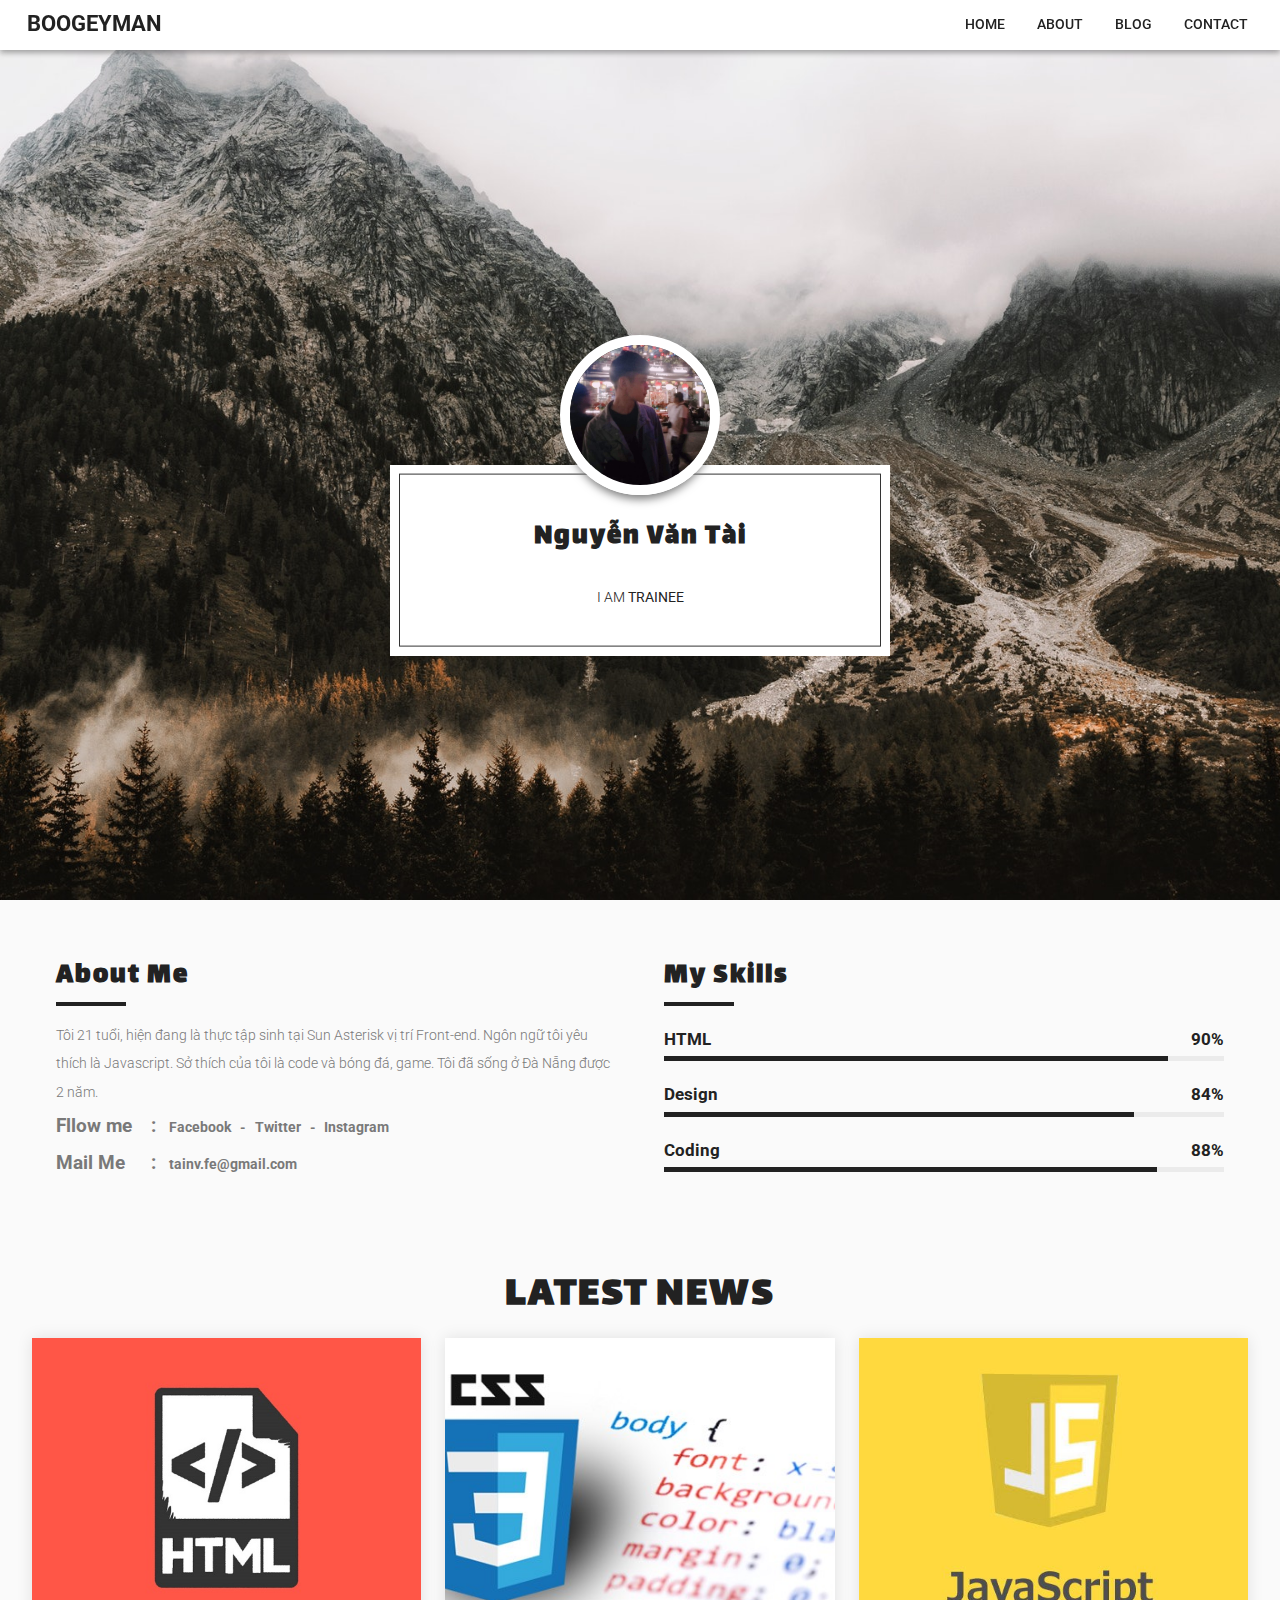
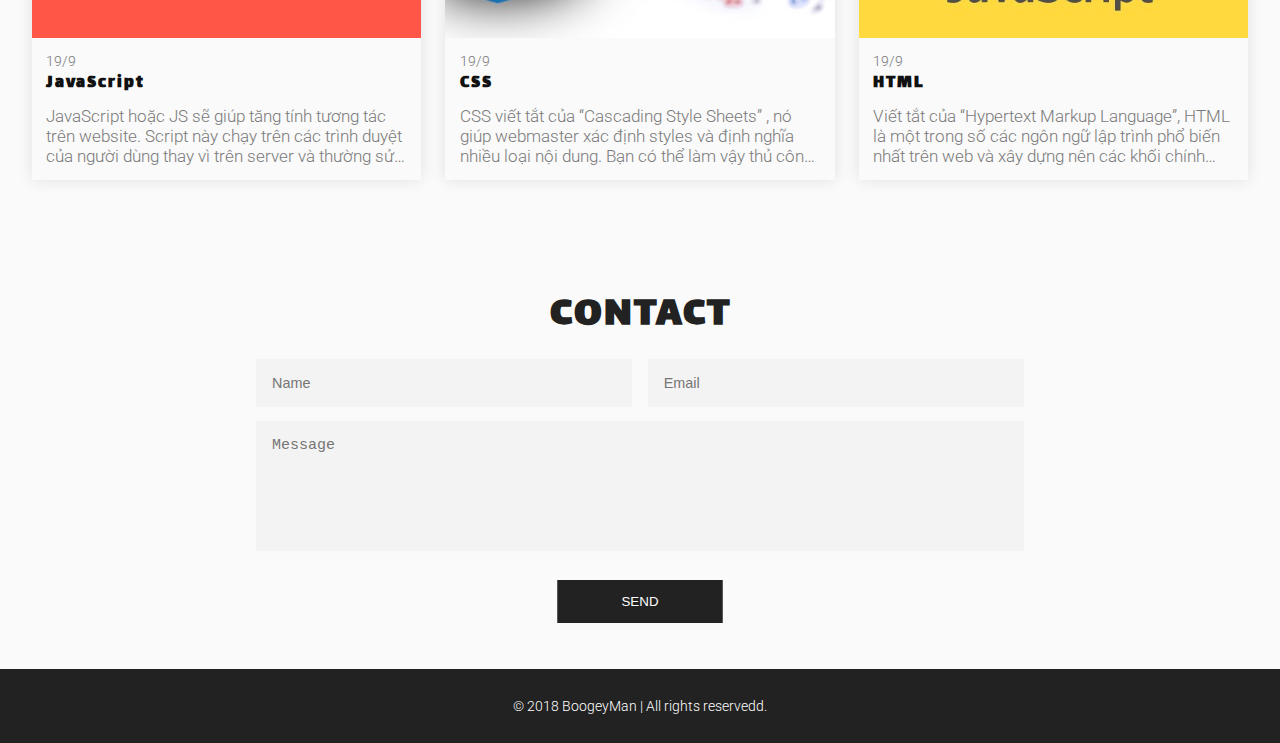
<file: index.html>
<!DOCTYPE html>
<html lang="en">
<head>
	<meta charset="UTF-8">
	<title>Boogey Man</title>
	<meta name="viewport" content="width=device-width, initial-scale=1.0">
	<link rel="stylesheet" type="text/css" href="css/style.css">
</head>
<body>
	<header class="header">
		<div class="navbar">
			<a href="#home" class="navbar__logo">Boogeyman</a>
			<input type="checkbox" id="navbar__toggle">
			<ul class="navbar__items">
				<li><a href="#home">
					home
					<label for="navbar__toggle"></label></a>
				</li>
				<li><a href="#about">about</a></li>
				<li><a href="#blog">blog</a></li>
				<li><a href="#contact">contact</a></li>
			</ul>
			<label for="navbar__toggle" class="navbar__toggle">
				<span></span>
				<span></span>
				<span></span>
			</label>
		</div>
	</header>
	<section class="home" id='home'>
		<div class="content">
			<img src="image/avatar__me.jpg" class="content__avatar">
			<h1>Nguyễn Văn Tài</h1>
			<span>I am <b>Trainee</b></span>
		</div>
	</section>
	<section class="about" id='about'>
		<div class="container">
			<div class="about__item">
				<h2>About Me</h2>
				<span>Tôi 21 tuổi, hiện đang là thực tập sinh tại Sun Asterisk vị trí Front-end. Ngôn ngữ tôi yêu thích là Javascript. Sở thích của tôi là code và bóng đá, game. Tôi đã sống ở Đà Nẵng được 2 năm.<span>
				<div class="about__more">
					<div class="follow">
						<span>Fllow me</span>
						<a href="#" hover-name='Facebook'>Facebook</a>
						<a href="#" hover-name='Twitter'>Twitter</a>
						<a href="#" hover-name='Instagram'>Instagram</a>
					</div>
					<div class="Mail Me">
						<span>Mail Me</span>
						<a href="#" hover-name='tainv.fe@gmail.com'>tainv.fe@gmail.com</a>
					</div>
				</div>
			</div>
			<div class="about__item">
				<h2>My Skills</h2>
				<div class="skills">
					<div class="skill">
						<span>HTML</span>
						<span>90%</span>
						<div class="progress-bg">
							<div class="progress-bar" style="width: 90%"></div>
						</div>
					</div>
					<div class="skill">
						<span>Design</span>
						<span>84%</span>
						<div class="progress-bg">
							<div class="progress-bar" style="width: 84%"></div>
						</div>
					</div>
					<div class="skill">
						<span>Coding</span>
						<span>88%</span>
						<div class="progress-bg">
							<div class="progress-bar" style="width: 88%"></div>
						</div>
					</div>
				</div>
			</div>
		</div>
	</section>
	<section class="blog" id="blog">
		<div class="container">
			<h1>LATEST NEWS</h1>
			<div class="row">
				<div class="card">
					<img src="image/blog__img--1.jpg">
					<div class="card__body">
						<span class="card__data">19/9</span>
						<h3>JavaScript
						</h3>
						<p>
							JavaScript hoặc JS sẽ giúp tăng tính tương tác trên website. 
							Script này chạy trên các trình duyệt của người dùng thay vì trên server 
							và thường sử dụng thư viện của bên thứ 3 nên có thể tăng thêm chức năng 
							cho website mà không phải code từ đầu.
						</p>
					</div>
				</div>
				<div class="card">
					<img src="image/blog__img--2.jpg">
					<div class="card__body">
						<span class="card__data">19/9</span>
						<h3>CSS
						</h3>
						<p>
							CSS viết tắt của “Cascading Style Sheets” , nó giúp webmaster xác định styles và định nghĩa nhiều loại nội dung. 
							Bạn có thể làm vậy thủ công với mọi yếu tố trong HTML, 
							nhưng nếu vậy bạn sẽ cứ lặp đi lặp lại thành phần đó mà bạn dùng ở nhiều nơi khác nhau
						</p>
					</div>
				</div>
				<div class="card">
					<img src="image/blog__img--3.jpg">
					<div class="card__body">
						<span class="card__data">19/9</span>
						<h3>HTML
						</h3>
						<p>
							Viết tắt của “Hypertext Markup Language”,
							HTML là một trong số các ngôn ngữ lập trình phổ biến nhất trên web
							và xây dựng nên các khối chính của một trang web.
						</p>
					</div>
				</div>
			</div>
		</div>
	</section>
	<section class="contact" id="contact">
		<div class="container">
			<h1>Contact</h1>
			<div class="row">
				<form class="contact__form">
					<input type="text" name="Name" placeholder="Name" class="form-control">
					<input type="text" name="Email" id="email" class="form-control" placeholder="Email">
					<textarea placeholder="Message" name="Message" class="form-control"></textarea>
					<button class="btn btn--submit">SEND</button>
				</form>
			</div>
		</div>
	</section>
	<footer>© 2018 BoogeyMan | All rights reservedd.</footer>
</body>
</html>
</file>
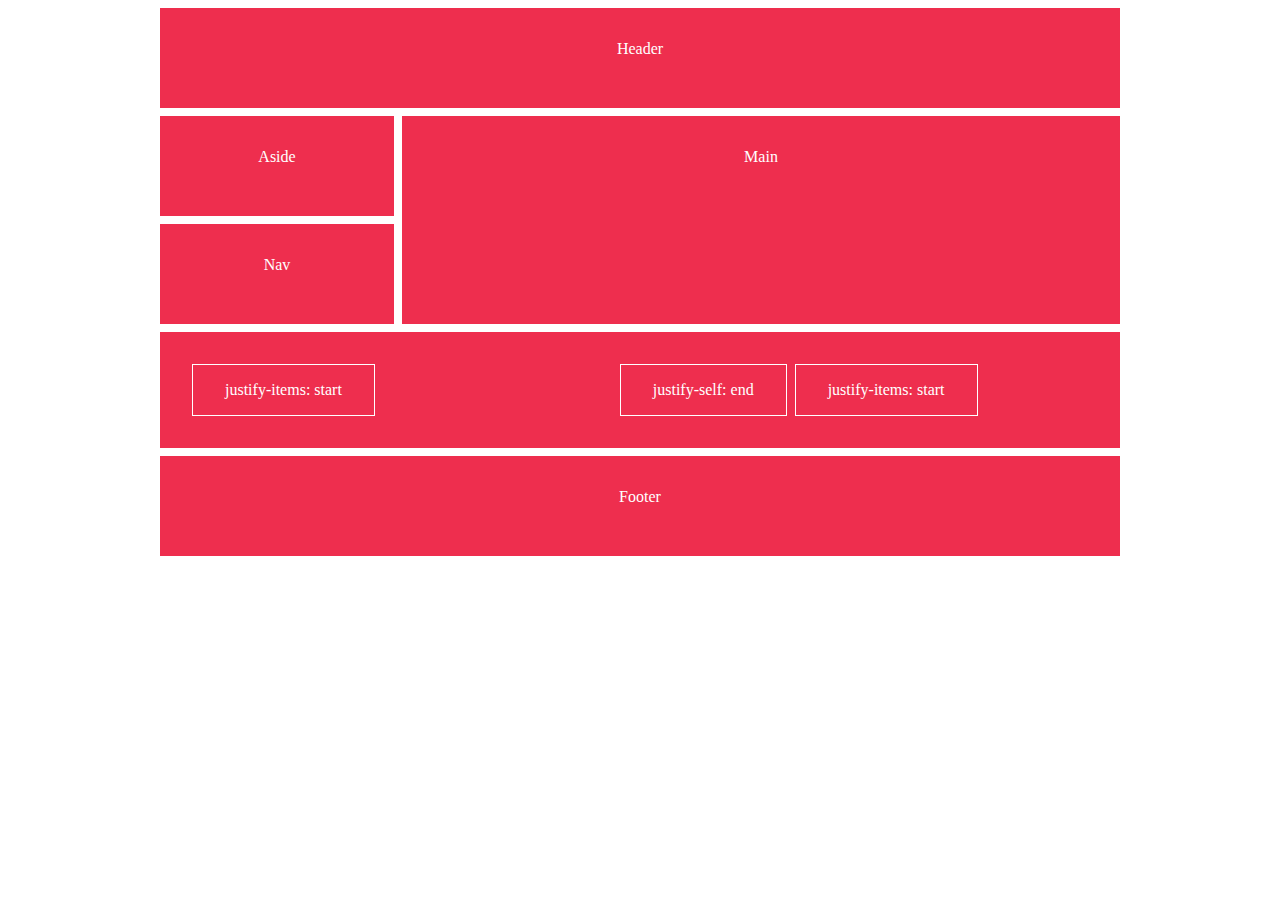
<file: grid.html>
<!DOCTYPE html>
<html lang="en">
<head>
    <meta charset="UTF-8">
    <meta name="viewport" content="width=device-width, initial-scale=1.0">
    <meta http-equiv="X-UA-Compatible" content="ie=edge">
    <link rel="stylesheet" href="./css/grid.css">
    <title>Document</title>
</head>
<body>
    <main class="container">
        <header class="header animated fadein">Header</header>
        <main class="main animated fadein">Main</main>
        <section class="section animated fadein">
            <div class="sub animated fadein">
                <p>justify-items: start</p>
                <p>justify-self: end</p>
                <p>justify-items: start</p>
            </div>
        </section>
        <aside class="aside animated fadeLeft">Aside</aside>
        <nav class="nav animated fadeLeft">Nav</nav>
        <footer class="footer animated fadeRight">Footer</footer>
    </main>
</body>
</html>
</file>
<file: css/style.css>
@import url('https://fonts.googleapis.com/css?family=Lalezar|Roboto&display=swap');
* {
    margin: 0;
    padding: 0;
    box-sizing: border-box;
}
body {
	font-family: 'Roboto', sans-serif;
	font-size: 0.9rem;
	color: #797979;
	font-weight: 300;
	overflow-x: hidden;
}
h1,h2,h3,h4,h5 {
	font-family: 'Lalezar', cursive;
	color: #222;
	letter-spacing: 2px;	
}
a {	
	font-weight: 500;
	color: #222;
	text-decoration: none;
}
section {
	max-width: 100%;
}
section .container h1{
	text-align: center;
	font-size: 3em;
	text-transform: uppercase;
	margin:0.6rem 0;
}
section .btn{
	padding: 1em 2em;
	margin: 1em 0;
	display: inline-block;
	background: #222;
	color: #fff;
	font-weight: 500;
	border: 1px solid #222;
	cursor: pointer;
}
.header {
	min-height: 50px;
	position: fixed;
	width: 100%;
	z-index: 999;
	background: #fff;
	box-shadow: 0 3px 6px rgba(0,0,0,0.16),
       0 2px 6px rgba(0,0,0,0.23);
}
.header .navbar {
	display: flex;
	flex-direction: column;
	text-transform: uppercase;
	margin: 0 1rem;
	position: relative;
}
.navbar__logo {
    font-size: 1.5em;
    color: #222;
    font-weight: 700;
    margin: .5em;
   	width: 130px;
}
.navbar__items {
	display: none;
	flex-direction: column;
	text-align: center;
	list-style: none;
}
.navbar__items li{
	padding: 0.5rem;
}
.navbar__items li a{
	position: relative;
}
.navbar__items li a:before{
	content: ''; 
	position: absolute;
	bottom: -2px;
	left: 0;
	width: 0px;
	height: 2px;
	background: #222;
	transition: width 0.2s;
}
.navbar__items li a:hover:before,
.navbar__items li a:active:before {
	width: 100%;
}

.navbar input#navbar__toggle {
	display: none;
}
.navbar__toggle {
    width: 30px;
    height: 20px;
    display: flex;
    flex-direction: column;
    justify-content: space-around;
    margin: 0.9rem .2rem;
    cursor:pointer;
    position: absolute;
    top: 0;
    right: 0;
}
.navbar__toggle span {
    width: 100%;
    height: 4px;  
    background: #222;
    border-radius: 3px;
}
#navbar__toggle:checked + .navbar__items {
    display: flex;
}
/*Section Home*/
.home {
	background:no-repeat center/cover url('../image/bg-1.jpg');
	height: 100vh;
}
.home .content {
	position: relative;
    top: calc(55% - 30px);
    margin: 0 auto;
    width: 500px;
    max-width: calc(100% - 50px);
    background: #fff;
    padding: 50px 0;
    text-align: center;
}
.content::before {
    content: '';
    position: absolute;
    top: 50%;
    left: 50%;
    width: calc(100% - 20px);
    height: calc(100% - 20px);
    border: 1px solid #333;
    transform: translate(-50%, -50%);
}
.content .content__avatar{
	position: absolute;
	left: 50%;
	top: -130px;
	transform: translateX(-50%);
	z-index: 1;
	border-radius: 50%;
	border: 10px solid #fff;
	box-shadow: 0 10px 10px -6px #777;
	width: 160px;
	height: 160px;
}
.content h1 {
	font-size: 2em;
	padding-bottom: 1em;
}
.content span {
	color: #222;
	text-transform: uppercase;
}
/*Section Home*/

/*Section About*/
.about {
	line-height: 2;
	background-color: #FAFAFA;
}
section .container {
	padding: 2rem;
	display: flex;
	flex-direction: column;
}
.about .about__item h2{
	font-size: 2em;
	margin: 1rem 0;
	position: relative;
}
.about .about__item h2:after{
	content: '';
	background: #222;
	width: 70px;
	height: 4px;
	position: absolute;
	bottom: 0;
	left: 0;
}
.about__more span{
	position: relative;
	font-size: 1.3em;
	font-weight: 700;
	width: 100px;
	display: inline-block;
}
.about__more span:after {
	content: ':';
	position: absolute;
	right: 0;
}
.about__more a {
	font-size: 1em;
	color: #797979;
	font-weight: 700;
	margin: 0 0.7em;
	position: relative;
	display: inline-block;
}
.about__more a:not(:last-child):before {
	content: '-';
	position: absolute;
	right: -15px;
	top: 1px;
}
.skills {
	margin:1em 0;
}
.skills .skill {
	margin-bottom: 1rem;
}
.skills span {
	font-size: 1.2em;
	font-weight: 700;
	color: #222;
}
.skills span:last-of-type{
	float: right;
}
.skills .progress-bg{
	background-color: rgba(0, 0, 0, 0.06);	
}
.skills .progress-bar{
	background: #222;
	height: 5px;	
}
/*Section About*/

/*Section Blog*/
.blog {
	background-color: #FAFAFA;
}
.card {
	margin-bottom: 2em;
	box-shadow: 0px 0px 15px 0px rgba(0, 0, 0, 0.1);
}
.card img {
	width: 100%;
	height: 300px;
	vertical-align: top;
	object-fit: cover;
}
.card .card__body {
	padding: 1em;
	background: #FAFAFA;
}
.card .card__body h3 {
	color: #111;
    text-transform: capitalize;
    font-size: 18px;
    font-weight: 600;
    line-height: 1.6;
    margin-bottom: 7px;
    margin-top: 0;
    -webkit-transition: all 0.2s ease-in-out;
    transition: all 0.2s ease-in-out;
}
.card .card__body p {
	font-size: 1.2em;
	overflow: hidden;
	text-overflow: ellipsis;
	-webkit-line-clamp: 3;
	display: -webkit-box;
	-webkit-box-orient: vertical;
}
/*Section Blog*/

/*Section Contact*/
.contact {
	background-color: #FAFAFA;
}

.contact__form .form-control{
	display: block;
	width: 100%;
	font-size: 1em;
	padding: 1rem;
	color: #222;
	margin-bottom: 1em;
	outline: 0;
	border: none;
	background: #f3f3f3;
}
.contact__form textarea{
	resize: none;
	height: 130px;
	font-size: 15px !important;
}

.contact__form .btn--submit{
	width: 165px;
	margin-left: 50%;
	transform: translateX(-50%);
}
/*Section Contact*/
/*Footer*/
footer {
	width: 100%;
	padding: 2em;
	text-align: center;
	background: #222;
	color: #fff;
}
@media (min-width:768px) {
	.navbar__toggle {
		display: none;
	}
	.header .navbar, .navbar__items {
		flex-direction: row;
	}
	.header .navbar {
		justify-content: space-between;
	}
	.navbar__items {
		display: flex;
	}
	.navbar__items li{
		padding: 1rem;
	}
	.contact__form {
		display: flex;
		flex-wrap: wrap;
		justify-content: space-between;
		max-width: 768px;
		margin: 0 auto;
	}
	.contact__form input[type='text'] {
		flex-basis: 49%;
	}
}
@media (min-width:992px) {
	section.about .container {
		flex-direction: row;
		justify-content: space-around;
	}
	.about .about__item {
		flex-basis: 46%;
	}
	.blog .row {
		display: flex;
		justify-content: space-between;
	}
	.blog .row .card{
		flex-basis: 32%;
	}
}
</file>
<file: css/grid.css>
.container {
    display: grid;
    grid-template-columns: repeat(12, 1fr);
    grid-gap: .5rem;
    grid-auto-rows: minmax(100px, auto);
    width: 960px;
    margin: 0 auto;
}
.container > * {
    background-color: rgb(238, 46, 78);
    color: #fff;
    text-align: center;
    padding: 2rem;
}
.header {
    grid-column: 1 / 13;
}
.main {
    grid-column: 4 / 13;
    grid-row: 2 / 4;
    animation-delay: 0.5s;
}
.section {
    grid-column: 1 / 13;
    animation-delay: 1s;
}
.sub {
    display: grid;
    grid-template-columns: repeat(3, 1fr);
    grid-gap: 0.5rem;
    justify-items: start;
    animation-delay: 1.5s;
}
.sub p {
    padding: 1rem 2rem;
    border: 1px solid #fff;
    margin: 0;
}
.sub p:nth-child(2) {
    justify-self: end;
}
.aside {
    grid-row: 2 / 3;
    grid-column: 1 / 4;
    animation-delay: 2s;
}
.nav {
    grid-column: 1 / 4;
    grid-row: 3 / 4;
    animation-delay: 2.5s;
}
.container .footer {
    grid-column: 1 / 13;
    animation-delay: 3s;
}

/* Animate */

.animated {
    -webkit-animation-duration: 1s;
            animation-duration: 1s;
    -webkit-animation-fill-mode: both;
            animation-fill-mode: both;
}
@-webkit-keyframes fadeRight {
    0% {
        -webkit-transform: translateX(150px);
                transform: translateX(150px);
                opacity: 0;
    }
    50% {
        -webkit-transform: translateX(-30px);
                transform: translateX(-30px);
    }
    100% {
        -webkit-transform: translateX(0px);
                transform: translateX(0px);
                opacity: 1;
    }
}
@keyframes fadeRight {
    0% {
        -webkit-transform: translateX(150px);
            -ms-transform: translateX(150px);
                transform: translateX(150px);
                opacity: 0;
    }
    50% {
        -webkit-transform: translateX(-30px);
            -ms-transform: translateX(-30px);
                transform: translateX(-30px);
    }
    100% {
        -webkit-transform: translateX(0);
            -ms-transform: translateX(0);
                transform: translateX(0);
        opacity: 1;
    }
}
.fadeRight {
    animation-name: fadeRight;
    -webkit-animation-name:fadeRight;
}
@-webkit-keyframes fadeLeft {
    0% {
        -webkit-transform: translateX(-150px);
                transform: translateX(-150px);
                opacity: 0;
    }
    100% {
        -webkit-transform: translateX(0px);
                transform: translateX(0px);
                opacity: 1;
    }
}
@keyframes fadeLeft {
    0% {
        -webkit-transform: translateX(-150px);
            -ms-transform: translateX(-150px);
                transform: translateX(-150px);
        opacity: 0;
    }
    100% {
        -webkit-transform: translateX(0px);
            -ms-transform: translateX(0px);
                transform: translateX(0px);
        opacity: 1;
    }
}
.fadeLeft {
    animation-name: fadeLeft;
    -webkit-animation-name:fadeLeft;
}
@-webkit-keyframes fadein {
    0% {
        -webkit-transform: translateY(150px);
                transform: translateY(150px);
        opacity: 0;
    }
    100% {
        -webkit-transform: translateY(0px);
                transform: translateY(0px);
        opacity: 1;
    }
}
@keyframes fadein {
    0% {
        -webkit-transform: translateY(150px);
            -ms-transform: translateY(150px);
                transform: translateY(150px);
        opacity: 0;
    }
    100% {
        -webkit-transform: translateY(0px);
            -ms-transform: translateY(0px);
                transform: translateY(0px);
        opacity: 1;
    }
}
.fadein {
    animation-name: fadein;
    -webkit-animation-name:fadein;
}
</file>
